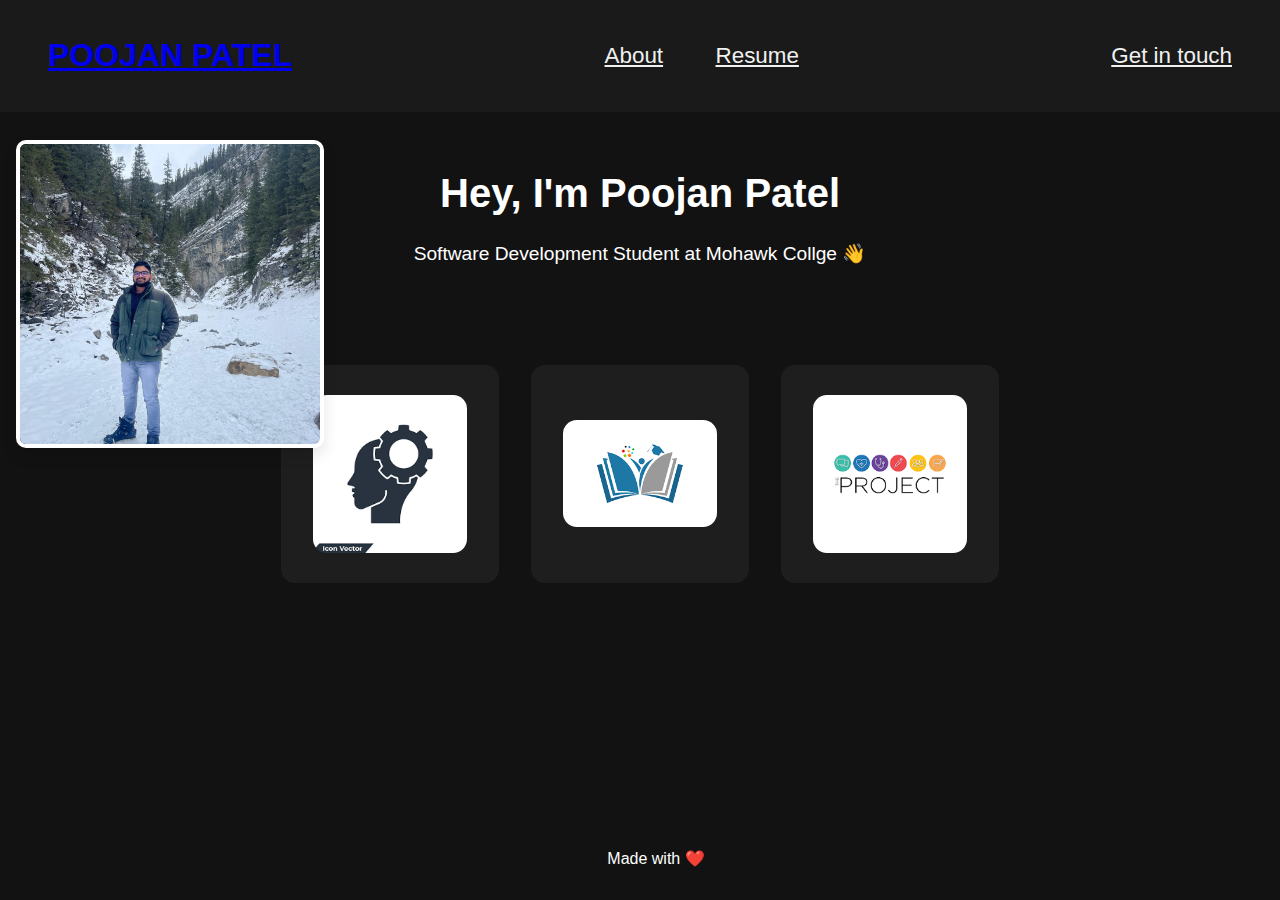
<file: index.html>
<!DOCTYPE html>
<html lang="en">
        <!-- I Poojan Patel, 000901579 certify that this material is my original work. No other person's work has been used without due acknowledgement. I have not made my work available to anyone else.-->
<head>
    <meta charset="UTF-8">
    <meta name="viewport" content="width=device-width, initial-scale=1.0">
    <title>Portfolio Home Page</title>
    <style>
        body, html {
            height: 100%;
            margin: 0;
            font-family: sans-serif;
            background-color: #121212;
            color: white;
        }
        header {
            background-color: #1a1a1a;
            display: flex;
            padding: 1rem 3rem;
            justify-content: space-between;
            align-items: center;
        }
        .navbar a, .get-in-touch {
            color: #f0f0f0;
            margin-left: 3rem;
            font-size: 1.4rem;
        }
        .intro {
            text-align: center;
            padding: 2rem;
        }
        .intro h1 {
            font-size: 2.5rem;
        }
        .intro p {
            font-size: 1.2rem;
        }
        .card-container {
            display: flex;
            justify-content: center;
            padding: 2rem;
        }
        .card {
            background-color: #1e1e1e;
            padding: 2rem;
            margin: 1rem;
            width: 154px;
            height: 154px;
            display: flex;
            align-items: center;
            justify-content: center;
            flex-direction: column;
            border-radius: 14px;
        }
        .card img {
            width: 100%;
            height: 100%;
            object-fit: cover;
            border-radius: 14px;
        }
        .photo-container {
            position: absolute;
            top: 74px;
            left: 0;
            margin-top: 50px;
            padding: 1rem;
            width: 100px;
        }
        .profile-photo {
            width: 300px;
            height: 300px;
            border-radius: 10px;
            border: 4px solid #ffffff;
            box-shadow: 0px 8px 15px rgba(0, 0, 0, 0.1);
            aspect-ratio: 1 / 1;
            object-fit: cover;
        }
        .footer {
            text-align: center;
            padding: 1rem;
            position: absolute;
            width: 100%;
            bottom: 0;
        }
    </style>
    </style>
</head>
<body>
    <header>
        
        <h1><a href="index.html">POOJAN PATEL</a></h1>
        <nav class="navbar">
            <a href="about.html">About</a>
            <a href="resume.html">Resume</a>
        </nav>
        <a href="getInTouch.html" class="get-in-touch">Get in touch</a>
    </header>

    <div class="photo-container">
        <img src="images/poojan.jpg" alt="Poojan Patel" class="profile-photo">
    </div>

    <div class="intro">
        <h1>Hey, I'm Poojan Patel</h1>
        <p>Software Development Student at Mohawk Collge 👋</p>
    </div>

    <div class="card-container">
        <div class="card">
            <a href="skills.html"><img src="images/skills.png" alt="Skills"></a>
        </div>
    
        <div class="card">
            <a href="education.html"><img src="images/education.png" alt="Education"></a>

        </div>
        <div class="card">
            <a href="projects.html"><img src="images/projects.png" alt="Projects"></a>
        </div>
    </div>

    <div class="footer">
        <p>Made with ❤️</p>
    </div>
</body>
</html>
</file>
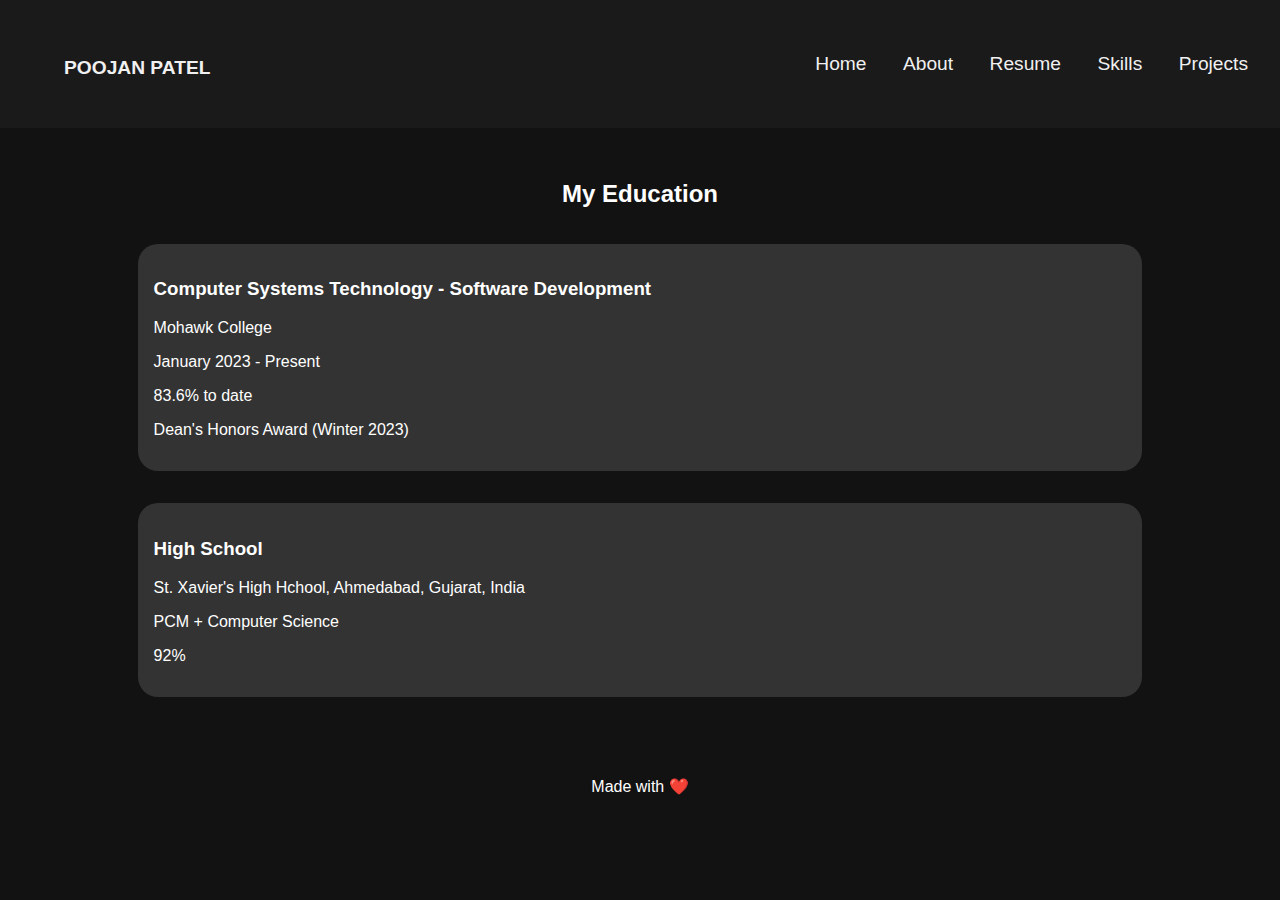
<file: education.html>
<!DOCTYPE html>
<html lang="en">
        <!-- I Poojan Patel, 000901579 certify that this material is my original work. No other person's work has been used without due acknowledgement. I have not made my work available to anyone else.-->
<head>
    <meta charset="UTF-8">
    <meta name="viewport" content="width=device-width, initial-scale=1.0">
    <title>Education - Poojan Patel</title>
    <style>
        body, html {
            margin: 0;
            padding: 0;
            font-family: 'Arial', sans-serif;
            background-color: #121212;
            color: white;
            display: flex;
            flex-direction: column;
            min-height: 100%;
        }
        header {
            background: #1a1a1a;
            padding: 1.5rem 2rem;
            display: flex;
            justify-content: space-between;
            align-items: center;
            text-align: center;
        }
        .navbar a, h1 a {
            color: #f0f0f0;
            text-decoration: none;
            margin-left: 2rem;
            font-size: 1.2rem;
        }
        .education-container {
            padding: 2rem;
            display: flex;
            flex-direction: column;
            align-items: center;
            flex-grow: 1;
        }
        .education-item {
            background-color: #333;
            border-radius: 20px;
            padding: 1rem;
            margin: 1rem 0;
            width: 80%;
        }
        footer {
            color: white;
            text-align: center;
            padding: 1rem 0;
            align-items: center;
        }
    </style>
</head>
<body>
    <header>
        <h1><a href="index.html">POOJAN PATEL</a></h1>
        <nav class="navbar">
            <a href="index.html">Home</a>
            <a href="about.html">About</a>
            <a href="resume.html">Resume</a>
            <a href="skills.html">Skills</a>
            <a href="projects.html">Projects</a>
        </nav>
    </header>

    <div class="education-container">
        <h2>My Education</h2>
        <div class="education-item">
            <h3>Computer Systems Technology - Software Development</h3>
            <p>Mohawk College</p>
            <p>January 2023 - Present</p>
            <p>83.6% to date</p>
            <p>Dean's Honors Award (Winter 2023)</p>
        </div>
        <div class="education-item">
            <h3>High School</h3>
            <p>St. Xavier's High Hchool, Ahmedabad, Gujarat, India</p>
            <p>PCM + Computer Science</p>
            <p>92%</p>
        </div>
    </div>

    <footer>
        <p>Made with ❤️</p>
    </footer>
</body>
</html>
</file>
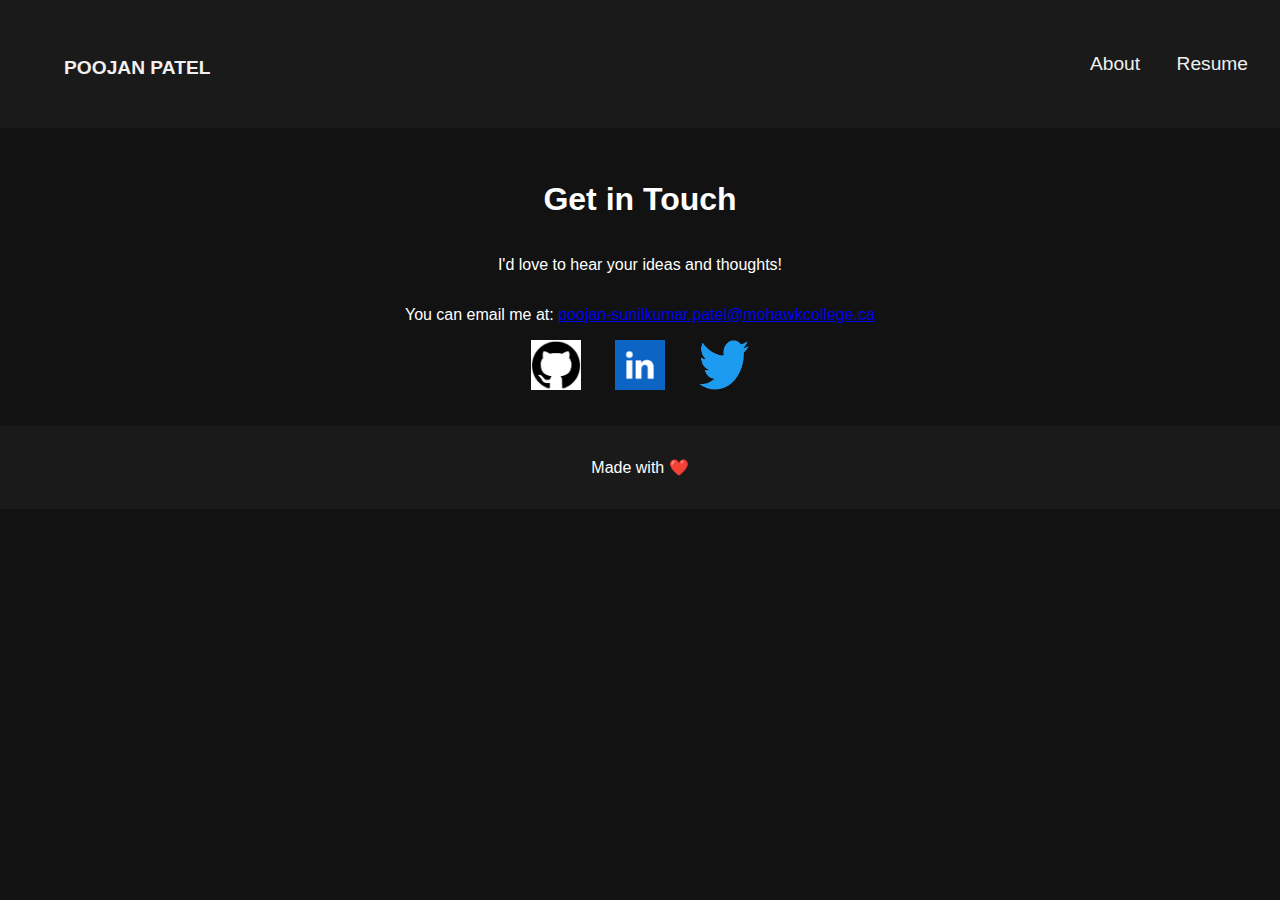
<file: getInTouch.html>
<!DOCTYPE html>
<html lang="en">
        <!-- I Poojan Patel, 000901579 certify that this material is my original work. No other person's work has been used without due acknowledgement. I have not made my work available to anyone else.-->
<head>
    <meta charset="UTF-8">
    <meta name="viewport" content="width=device-width, initial-scale=1.0">
    <title>Get in Touch</title>
    <style>
        body, html {
            margin: 0;
            padding: 0;
            font-family: 'Arial', sans-serif;
            background-color: #121212;
            color: white;
            display: flex;
            flex-direction: column;
            min-height: 100%;
        }
        header {
            background-color: #1a1a1a;
            padding: 1.5rem 2rem;
            display: flex;
            justify-content: space-between;
            align-items: center;
        }
        .navbar a, h1 a {
            color: #f0f0f0;
            text-decoration: none;
            margin-left: 2rem;
            font-size: 1.2rem;
            transition: color 0.3s ease;
        }
        .navbar a:hover, h1 a:hover {
            color: #dddddd;
        }
        .contact-container {
            flex-grow: 1;
            display: flex;
            flex-direction: column;
            justify-content: center;
            align-items: center;
            text-align: center;
            padding: 2rem;
        }
        .social-links a {
            margin: 0 15px;
        }
        .social-links img {
            height: 50px; 
            width: 50px; 
            transition: transform 0.4s ease;
        }
        .social-links a:hover img {
            transform: scale(1.1);
        }
        footer {
            background-color: #1a1a1a;
            color: white;
            text-align: center;
            padding: 1rem 0;
            width: 100%;
        }
    </style>
</head>
<body>
    <header>
        <h1><a href="index.html">POOJAN PATEL</a></h1>
        <nav class="navbar">
            <a href="about.html">About</a>
            <a href="resume.html">Resume</a>
        </nav>
    </header>

    <div class="contact-container">
        <h1>Get in Touch</h1>
        <p>I'd love to hear your ideas and thoughts!</p>
        <p>You can email me at: <a href="mailto:poojan-sunilkumar.patel@mohawkcollege.ca">poojan-sunilkumar.patel@mohawkcollege.ca</a></p>
        <div class="social-links">
            <a href="https://github.com/poojan260205" target="_blank"><img src="images/github.png" alt="GitHub"></a>
            <a href="https://www.linkedin.com/in/poojan2602/" target="_blank"><img src="images/linkedin.png" alt="LinkedIn"></a>
            <a href="https://twitter.com/poojan2602" target="_blank"><img src="images/twitter.png" alt="Twitter"></a>
        </div>
    </div>

    <footer>
        <p>Made with ❤️</p>
    </footer>
</body>
</html>
</file>
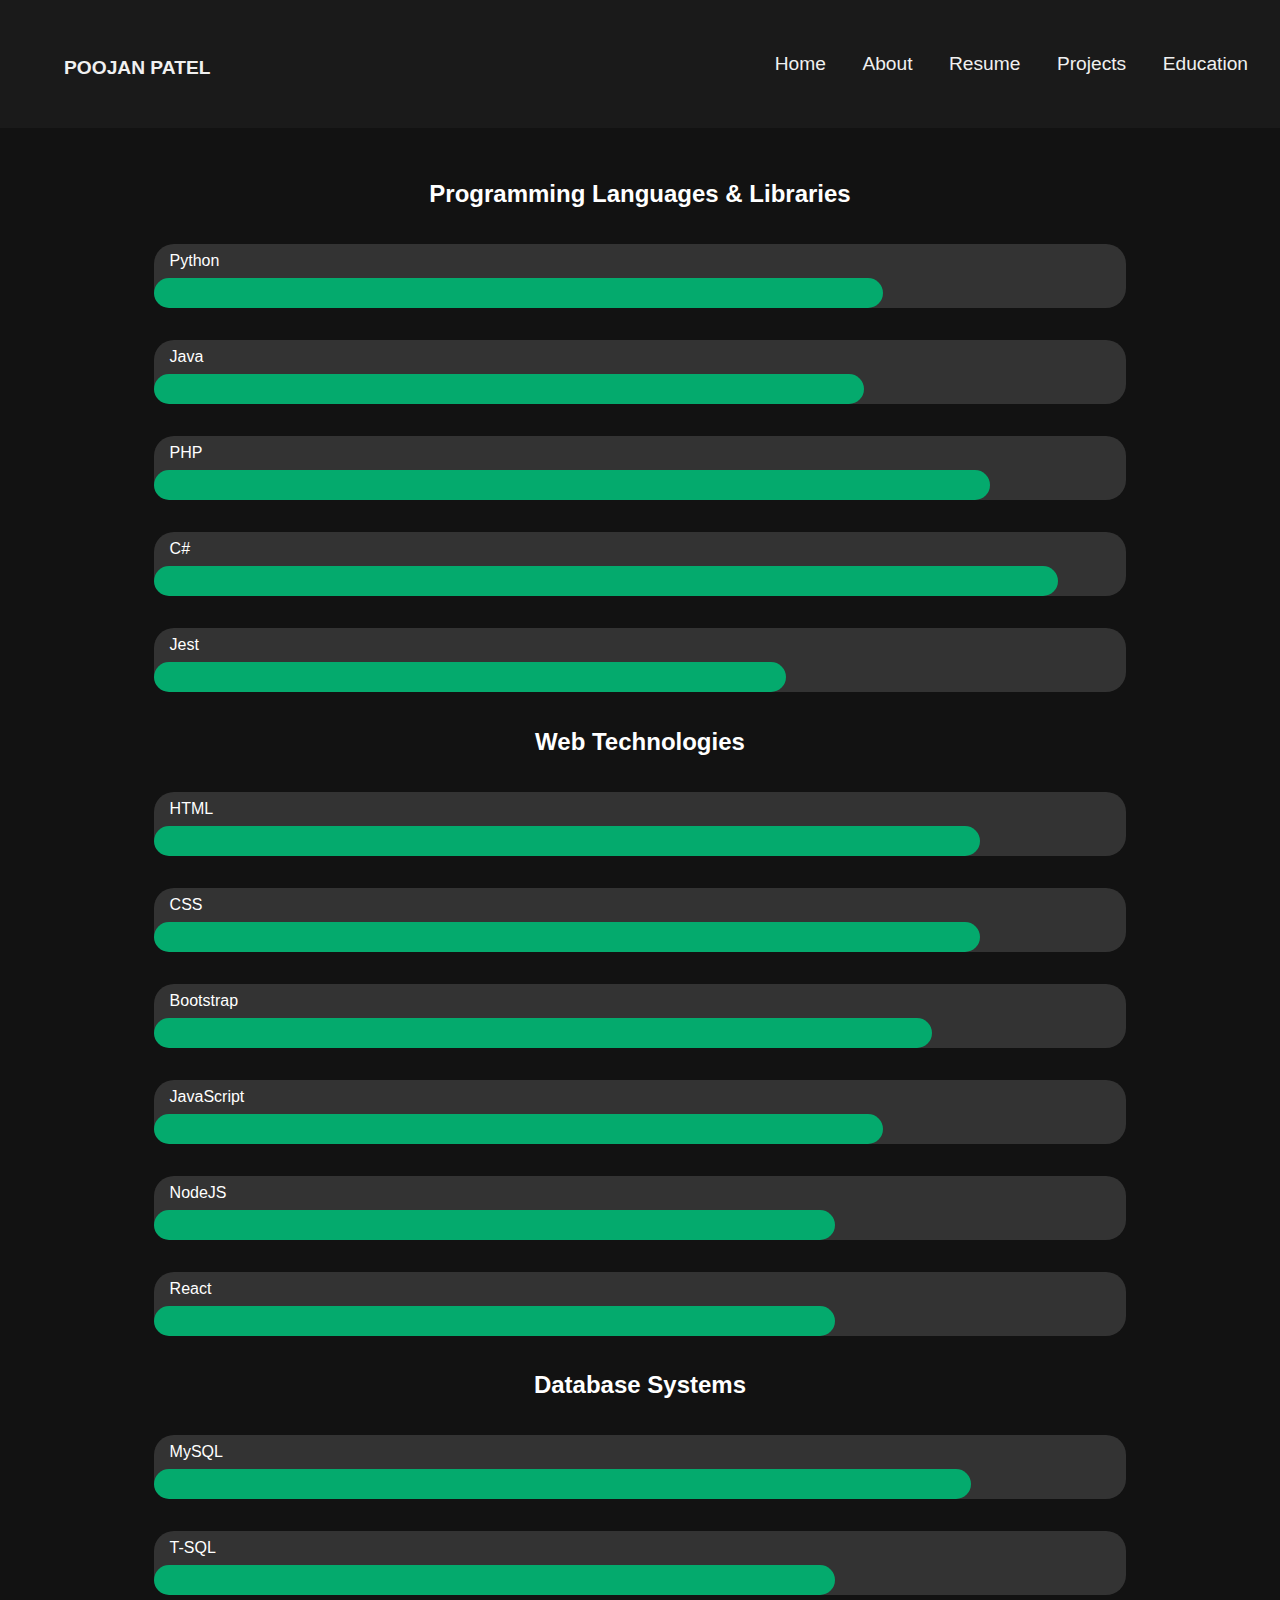
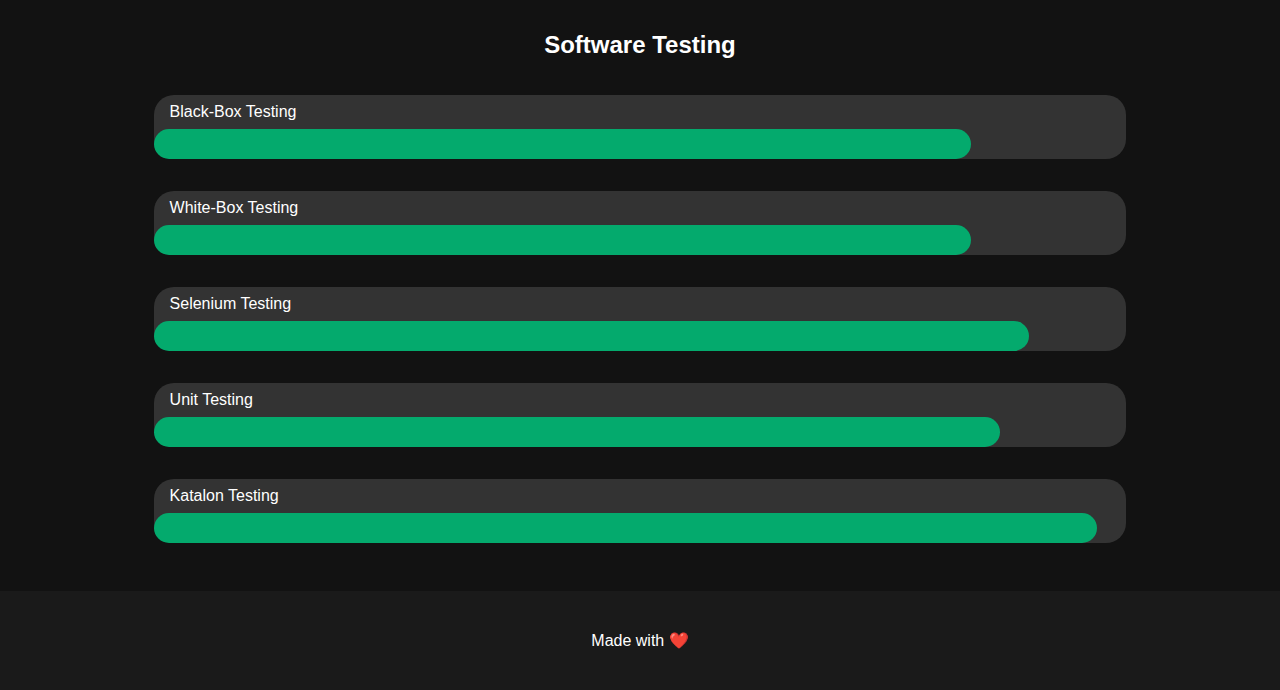
<file: skills.html>
<!DOCTYPE html>
<html lang="en">
        <!-- I Poojan Patel, 000901579 certify that this material is my original work. No other person's work has been used without due acknowledgement. I have not made my work available to anyone else.-->
<head>
    <meta charset="UTF-8">
    <meta name="viewport" content="width=device-width, initial-scale=1.0">
    <title>Skills - Poojan Patel</title>
    <style>
        body, html {
            margin: 0;
            padding: 0;
            min-height: 100%;
            font-family: 'Arial', sans-serif;
            background-color: #121212;
            color: white;
        }
        header {
            background: #1a1a1a;
            padding: 1.5rem 2rem;
            display: flex;
            justify-content: space-between;
            align-items: center;
        }
        .navbar a, h1 a {
            color: #f0f0f0;
            text-decoration: none;
            margin-left: 2rem;
            font-size: 1.2rem;
        }
        .skills-container {
            padding: 2rem;
            display: flex;
            flex-direction: column;
            align-items: center;
        }
        .skill {
            margin: 1rem 0;
            width: 80%;
            background-color: #333;
            border-radius: 20px;
        }
        .skill-name {
            padding: 0.5rem 1rem;
        }
        .skill-bar {
            display: block;
            height: 30px;
            background-color: #04AA6D;
            width: 0%;
            border-radius: 20px;
            transition: width 1s ease-in-out;
        }
        footer {
            background: #1a1a1a;
            color: white;
            text-align: center;
            padding: 1.5rem 0;
        }
    </style>
</head>
<body>
    <header>
        <h1><a href="index.html">POOJAN PATEL</a></h1>
        <nav class="navbar">
            <a href="index.html">Home</a>
            <a href="about.html">About</a>
            <a href="resume.html">Resume</a>
            <a href="projects.html">Projects</a>
            <a href="education.html">Education</a>
        </nav>
    </header>

   
<div class="skills-container">
    <h2>Programming Languages & Libraries</h2>
    <div class="skill">
        <div class="skill-name">Python</div>
        <div class="skill-bar" style="width: 75%;"></div>
    </div>
    <div class="skill">
        <div class="skill-name">Java</div>
        <div class="skill-bar" style="width: 73%;"></div>
    </div>
    <div class="skill">
        <div class="skill-name">PHP</div>
        <div class="skill-bar" style="width: 86%;"></div>
    </div>
    <div class="skill">
        <div class="skill-name">C#</div>
        <div class="skill-bar" style="width: 93%;"></div>
    </div>
    <div class="skill">
        <div class="skill-name">Jest</div>
        <div class="skill-bar" style="width: 65%;"></div>
    </div>

    <h2>Web Technologies</h2>
    <div class="skill">
        <div class="skill-name">HTML</div>
        <div class="skill-bar" style="width: 85%;"></div>
    </div>
    <div class="skill">
        <div class="skill-name">CSS</div>
        <div class="skill-bar" style="width: 85%;"></div>
    </div>
    <div class="skill">
        <div class="skill-name">Bootstrap</div>
        <div class="skill-bar" style="width: 80%;"></div>
    </div>
    <div class="skill">
        <div class="skill-name">JavaScript</div>
        <div class="skill-bar" style="width: 75%;"></div>
    </div>
    <div class="skill">
        <div class="skill-name">NodeJS</div>
        <div class="skill-bar" style="width: 70%;"></div>
    </div>
    <div class="skill">
        <div class="skill-name">React</div>
        <div class="skill-bar" style="width: 70%;"></div>
    </div>

    <h2>Database Systems</h2>
    <div class="skill">
        <div class="skill-name">MySQL</div>
        <div class="skill-bar" style="width: 84%;"></div>
    </div>
    <div class="skill">
        <div class="skill-name">T-SQL</div>
        <div class="skill-bar" style="width: 70%;"></div>
    </div>

    <h2>Software Testing</h2>
    <div class="skill">
        <div class="skill-name">Black-Box Testing</div>
        <div class="skill-bar" style="width: 84%;"></div>
    </div>
    <div class="skill">
        <div class="skill-name">White-Box Testing</div>
        <div class="skill-bar" style="width: 84%;"></div>
    </div>
    <div class="skill">
        <div class="skill-name">Selenium Testing</div>
        <div class="skill-bar" style="width: 90%;"></div>
    </div>
    <div class="skill">
        <div class="skill-name">Unit Testing</div>
        <div class="skill-bar" style="width: 87%;"></div>
    </div>
    <div class="skill">
        <div class="skill-name">Katalon Testing</div>
        <div class="skill-bar" style="width: 97%;"></div>
    </div>
</div>

    <footer>
        <p>Made with ❤️</p>
    </footer>
</body>
</html>
</file>
